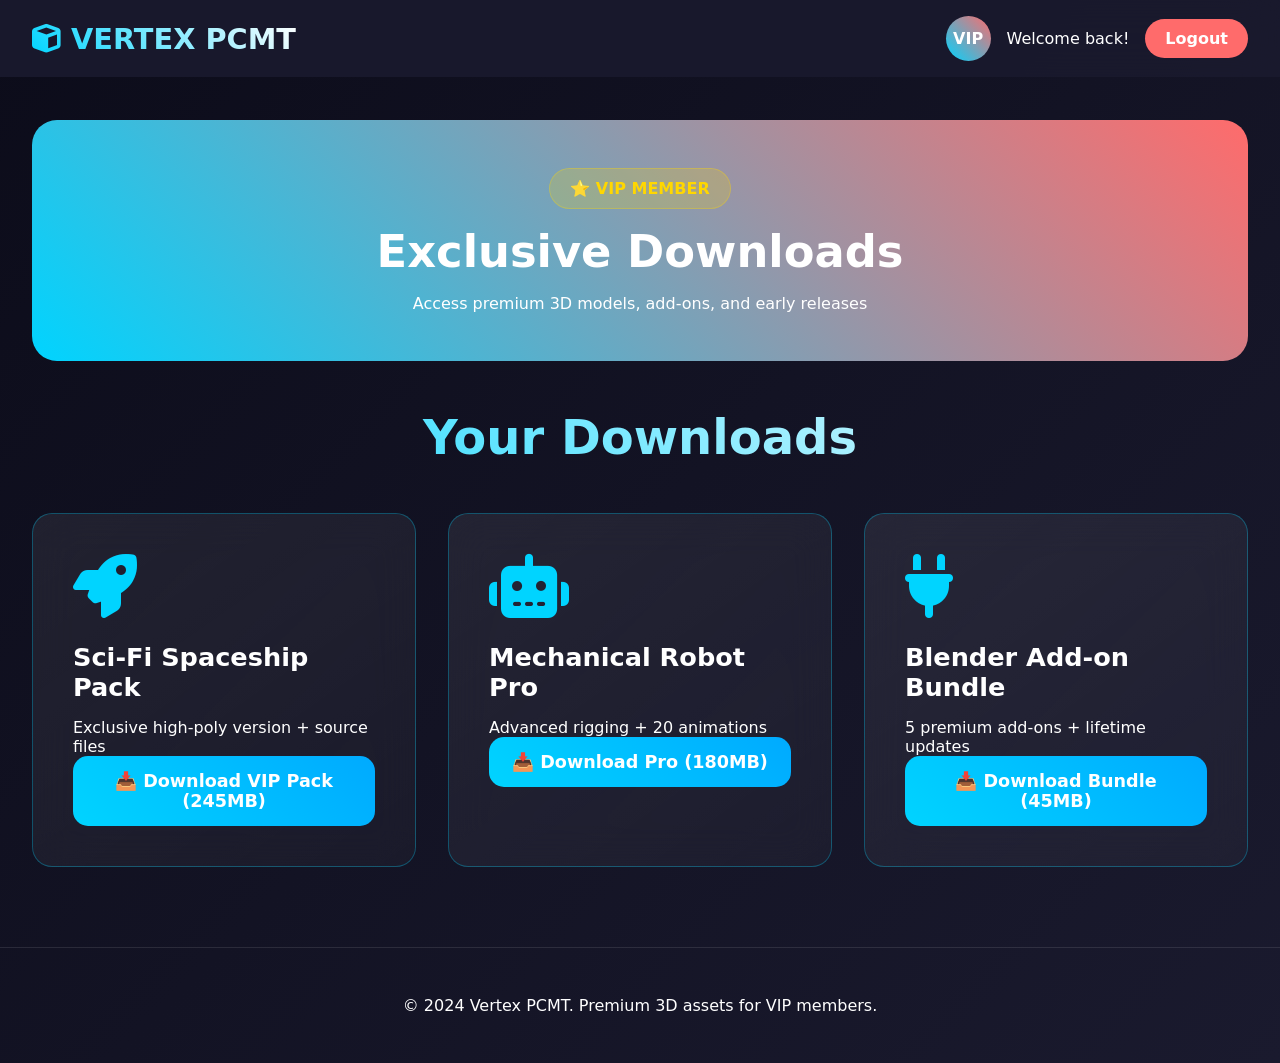
<file: dashboard.html>
<!DOCTYPE html>
<html lang="en">
<head>
    <meta charset="UTF-8">
    <meta name="viewport" content="width=device-width, initial-scale=1.0">
    <title>Dashboard | Vertex PCMT</title>
    <link rel="stylesheet" href="https://cdnjs.cloudflare.com/ajax/libs/font-awesome/6.4.0/css/all.min.css">
    <style>
        *{margin:0;padding:0;box-sizing:border-box;}
        body{font-family:'Segoe UI',system-ui,sans-serif;background:linear-gradient(135deg,#0c0c1a 0%,#1a1a2e 100%);color:#fff;min-height:100vh;}
        nav{position:fixed;top:0;width:100%;background:rgba(26,26,46,0.95);backdrop-filter:blur(20px);z-index:1000;padding:1rem 0;}
        .nav-container{max-width:1400px;margin:0 auto;padding:0 2rem;display:flex;justify-content:space-between;align-items:center;}
        .logo{font-size:1.8rem;font-weight:800;background:linear-gradient(45deg,#00d4ff,#fff);-webkit-background-clip:text;-webkit-text-fill-color:transparent;}
        .user-info{display:flex;align-items:center;gap:1rem;}
        .user-avatar{width:45px;height:45px;border-radius:50%;background:linear-gradient(45deg,#00d4ff,#ff6b6b);display:flex;align-items:center;justify-content:center;font-weight:700;}
        .logout-btn{background:#ff6b6b;color:#fff;padding:10px 20px;border-radius:25px;text-decoration:none;font-weight:600;transition:all 0.3s;}
        .logout-btn:hover{background:#ff5252;transform:translateY(-2px);}
        .dashboard{padding:120px 0 80px;}
        .container{max-width:1400px;margin:0 auto;padding:0 2rem;}
        .welcome-banner{background:linear-gradient(45deg,#00d4ff,#ff6b6b);padding:3rem 2rem;border-radius:25px;margin-bottom:3rem;text-align:center;}
        .welcome-banner h1{font-size:2.8rem;margin-bottom:1rem;}
        .vip-badge{background:rgba(255,215,0,0.2);color:#ffd700;padding:10px 20px;border-radius:25px;font-weight:700;display:inline-block;margin-bottom:1rem;border:1px solid rgba(255,215,0,0.3);}
        .downloads-grid{display:grid;grid-template-columns:repeat(auto-fit,minmax(350px,1fr));gap:2rem;}
        .download-card{background:linear-gradient(145deg,rgba(255,255,255,0.08),rgba(255,255,255,0.03));backdrop-filter:blur(20px);border-radius:20px;padding:2.5rem;border:1px solid rgba(0,212,255,0.3);transition:all 0.4s;cursor:pointer;}
        .download-card:hover{transform:translateY(-10px);border-color:#00d4ff;box-shadow:0 20px 40px rgba(0,212,255,0.2);}
        .download-card i{font-size:4rem;color:#00d4ff;margin-bottom:1.5rem;display:block;}
        .download-card h3{font-size:1.6rem;margin-bottom:1rem;}
        .download-btn{display:block;width:100%;padding:15px;background:linear-gradient(45deg,#00d4ff,#00aaff);color:#fff;text-decoration:none;text-align:center;border-radius:15px;font-weight:700;font-size:1.1rem;transition:all 0.3s;}
        .download-btn:hover{transform:translateY(-3px);box-shadow:0 10px 25px rgba(0,212,255,0.4);}
        footer{padding:3rem 0;text-align:center;border-top:1px solid rgba(255,255,255,0.1);}
    </style>
</head>
<body>
    <nav>
        <div class="nav-container">
            <div class="logo">
                <i class="fas fa-cube"></i> VERTEX PCMT
            </div>
            <div class="user-info">
                <div class="user-avatar">VIP</div>
                <span>Welcome back!</span>
                <a href="login.html" class="logout-btn">Logout</a>
            </div>
        </div>
    </nav>

    <section class="dashboard">
        <div class="container">
            <div class="welcome-banner">
                <div class="vip-badge">⭐ VIP MEMBER</div>
                <h1>Exclusive Downloads</h1>
                <p>Access premium 3D models, add-ons, and early releases</p>
            </div>

            <h2 style="font-size:3rem;text-align:center;margin-bottom:3rem;background:linear-gradient(45deg,#00d4ff,#fff);-webkit-background-clip:text;-webkit-text-fill-color:transparent;">Your Downloads</h2>

            <div class="downloads-grid">
                <div class="download-card">
                    <i class="fas fa-rocket"></i>
                    <h3>Sci-Fi Spaceship Pack</h3>
                    <p>Exclusive high-poly version + source files</p>
                    <a href="#" class="download-btn" download>📥 Download VIP Pack (245MB)</a>
                </div>
                <div class="download-card">
                    <i class="fas fa-robot"></i>
                    <h3>Mechanical Robot Pro</h3>
                    <p>Advanced rigging + 20 animations</p>
                    <a href="#" class="download-btn" download>📥 Download Pro (180MB)</a>
                </div>
                <div class="download-card">
                    <i class="fas fa-plug"></i>
                    <h3>Blender Add-on Bundle</h3>
                    <p>5 premium add-ons + lifetime updates</p>
                    <a href="#" class="download-btn" download>📥 Download Bundle (45MB)</a>
                </div>
            </div>
        </div>
    </section>

    <footer>
        <div class="container">
            <p>&copy; 2024 Vertex PCMT. Premium 3D assets for VIP members.</p>
        </div>
    </footer>
</body>
</html>
</file>
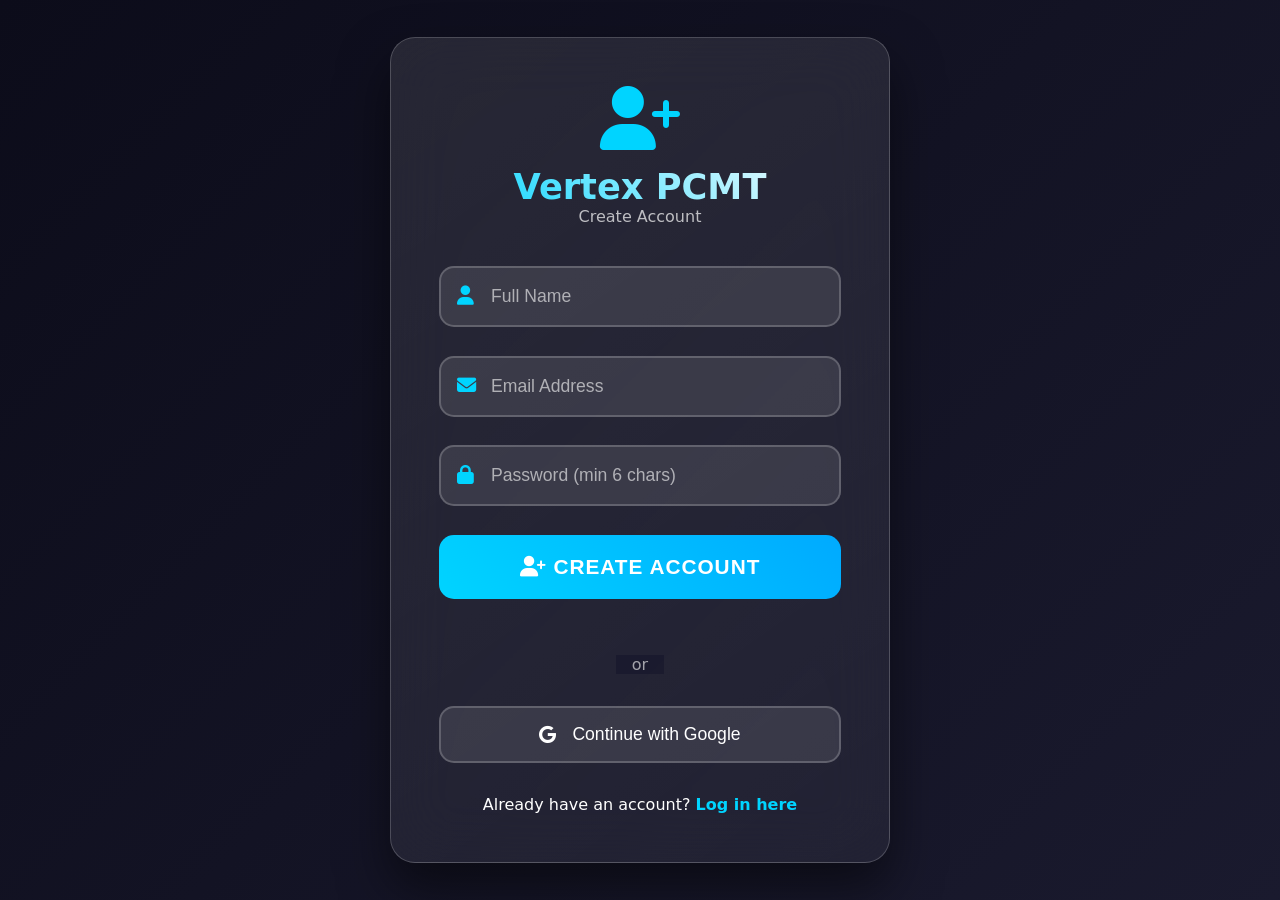
<file: register.html>
<!DOCTYPE html>
<html lang="en">
<head>
    <meta charset="UTF-8">
    <meta name="viewport" content="width=device-width, initial-scale=1.0">
    <title>Register | Vertex PCMT</title>
    <link rel="stylesheet" href="https://cdnjs.cloudflare.com/ajax/libs/font-awesome/6.4.0/css/all.min.css">
    <style>
        *{margin:0;padding:0;box-sizing:border-box;}
        body{font-family:'Segoe UI',system-ui,sans-serif;background:linear-gradient(135deg,#0c0c1a 0%,#1a1a2e 100%);min-height:100vh;display:flex;align-items:center;justify-content:center;padding:2rem;color:#fff;}
        .auth-container{max-width:500px;width:100%;background:linear-gradient(145deg,rgba(255,255,255,0.1),rgba(255,255,255,0.05));backdrop-filter:blur(30px);border-radius:25px;padding:3rem;border:1px solid rgba(255,255,255,0.2);box-shadow:0 25px 50px rgba(0,0,0,0.5);}
        .logo{text-align:center;margin-bottom:2.5rem;}
        .logo i{font-size:4rem;color:#00d4ff;margin-bottom:1rem;display:block;}
        .logo h1{font-size:2.2rem;font-weight:800;background:linear-gradient(45deg,#00d4ff,#fff);-webkit-background-clip:text;-webkit-text-fill-color:transparent;}
        .form-group{position:relative;margin-bottom:1.8rem;}
        .form-group input{width:100%;padding:18px 20px 18px 50px;background:rgba(255,255,255,0.1);border:2px solid rgba(255,255,255,0.2);border-radius:15px;color:#fff;font-size:1.1rem;transition:all 0.3s;}
        .form-group input::placeholder{color:rgba(255,255,255,0.6);}
        .form-group input:focus{outline:none;border-color:#00d4ff;box-shadow:0 0 20px rgba(0,212,255,0.3);background:rgba(255,255,255,0.15);}
        .form-group i{position:absolute;left:18px;top:50%;transform:translateY(-50%);color:#00d4ff;font-size:1.2rem;}
        .register-btn{width:100%;padding:20px;background:linear-gradient(45deg,#00d4ff,#00aaff);color:#fff;border:none;border-radius:15px;font-size:1.3rem;font-weight:700;cursor:pointer;transition:all 0.4s;text-transform:uppercase;letter-spacing:1px;margin-bottom:1.5rem;}
        .register-btn:hover{transform:translateY(-3px);box-shadow:0 15px 35px rgba(0,212,255,0.5);}
        .google-btn{display:flex;align-items:center;justify-content:center;gap:1rem;width:100%;padding:16px;background:rgba(255,255,255,0.1);color:#fff;border:2px solid rgba(255,255,255,0.2);border-radius:15px;font-size:1.1rem;cursor:pointer;transition:all 0.3s;}
        .google-btn:hover{background:rgba(255,255,255,0.15);border-color:#00d4ff;transform:translateY(-2px);}
        .login-link{text-align:center;margin-top:2rem;}
        .login-link a{color:#00d4ff;text-decoration:none;font-weight:600;transition:color 0.3s;}
        .login-link a:hover{color:#fff;}
        .success-message{display:none;background:linear-gradient(45deg,#00d4ff,#00aaff);color:#fff;padding:1.5rem;border-radius:15px;margin:1.5rem 0;text-align:center;font-weight:600;}
    </style>
</head>
<body>
    <div class="auth-container">
        <div class="logo">
            <i class="fas fa-user-plus"></i>
            <h1>Vertex PCMT</h1>
            <p style="color:rgba(255,255,255,0.7);">Create Account</p>
        </div>
        
        <div id="registerForm">
            <form onsubmit="handleRegister(event)">
                <div class="form-group">
                    <i class="fas fa-user"></i>
                    <input type="text" id="fullname" placeholder="Full Name" required>
                </div>
                <div class="form-group">
                    <i class="fas fa-envelope"></i>
                    <input type="email" id="email" placeholder="Email Address" required>
                </div>
                <div class="form-group">
                    <i class="fas fa-lock"></i>
                    <input type="password" id="password" placeholder="Password (min 6 chars)" minlength="6" required>
                </div>
                <button type="submit" class="register-btn">
                    <i class="fas fa-user-plus"></i> Create Account
                </button>
            </form>
            
            <div class="divider" style="text-align:center;margin:2rem 0;color:rgba(255,255,255,0.6);position:relative;">
                <span style="background:rgba(26,26,46,0.8);padding:0 1rem;">or</span>
            </div>
            
            <button class="google-btn" onclick="googleRegister()">
                <i class="fab fa-google"></i>
                Continue with Google
            </button>
        </div>
        
        <div id="successMessage" class="success-message">
            <i class="fas fa-check-circle" style="font-size:2rem;margin-bottom:1rem;"></i>
            Account created! Please log in.
        </div>
        
        <div class="login-link">
            Already have an account? <a href="login.html">Log in here</a>
        </div>
    </div>

    <script>
        function handleRegister(event) {
            event.preventDefault();
            const fullname = document.getElementById('fullname').value;
            const email = document.getElementById('email').value;
            const password = document.getElementById('password').value;
            
            if (password.length < 6) {
                alert('❌ Password must be at least 6 characters!');
                return;
            }
            
            // Demo registration
            showSuccess();
            setTimeout(() => {
                window.location.href = 'login.html';
            }, 2000);
        }
        
        function googleRegister() {
            alert('🔄 Google registration coming soon!');
        }
        
        function showSuccess() {
            document.getElementById('registerForm').style.display = 'none';
            document.getElementById('successMessage').style.display = 'block';
        }
    </script>
</body>
</html>
</file>
